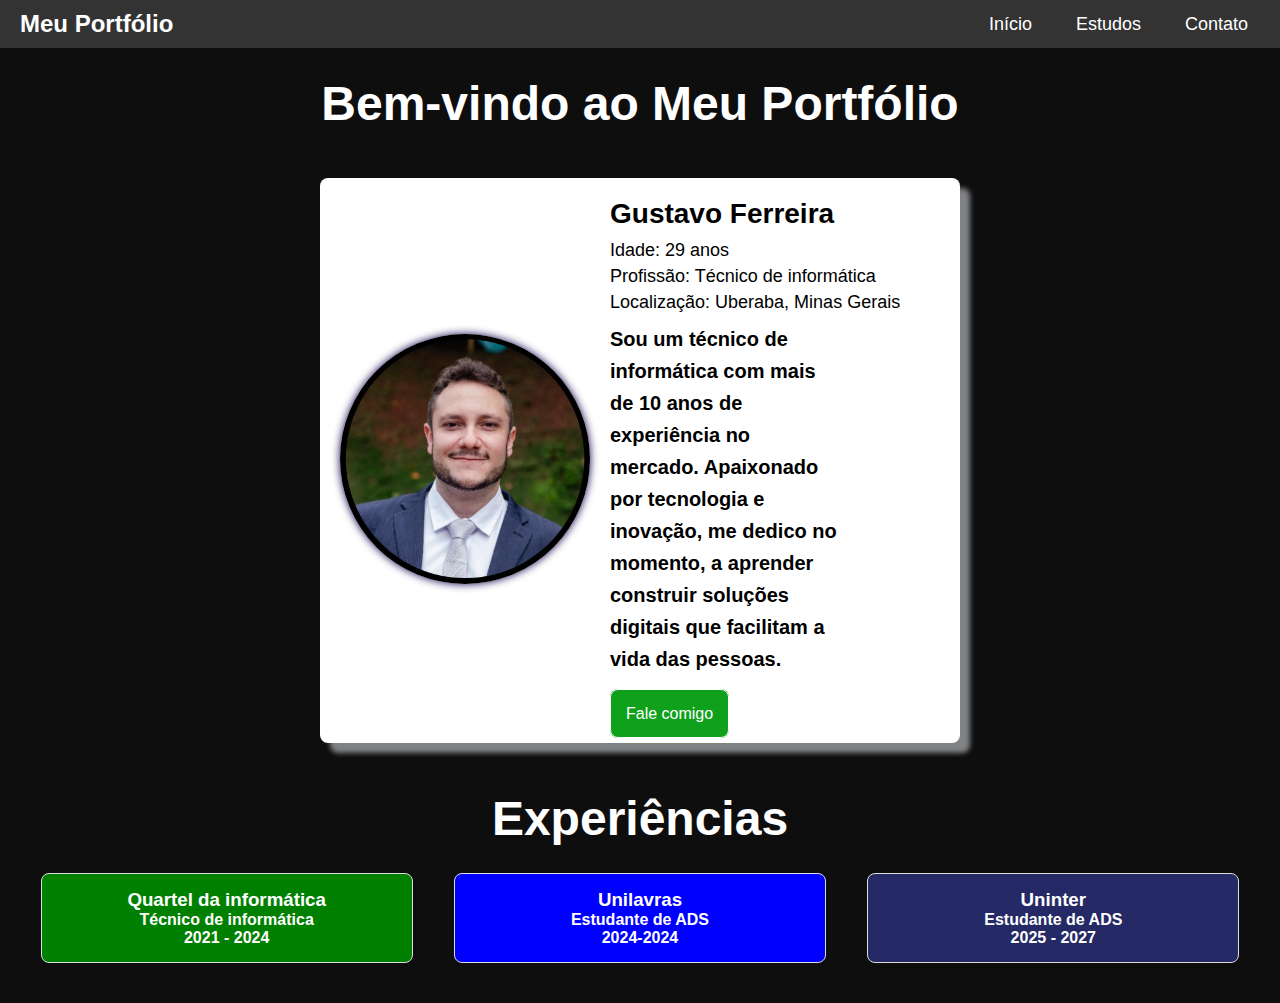
<file: index.html>
<!DOCTYPE html>
<html lang="en">
<head>
  <meta charset="UTF-8">
  <meta name="viewport" content="width=device-width, initial-scale=1.0">
  <link rel="stylesheet" href="css/styles.css">
  <title>Portfólio</title>
</head>
<body>
  <header>
    <nav class="navbar">
        <div class="logo">Meu Portfólio</div>
        <ul class="nav-links">
            <li><a href="index.html">Início</a></li>
            <li><a href="projetos.html">Estudos</a></li>
            <li><a href="contact.html">Contato</a></li>
        </ul>
    </nav>
    <div class="title-section">
      <h1>Bem-vindo ao Meu Portfólio</h1>
    </div>
  </header>

  <div class="profile">
    
    <div class="profile-photo girar">
      <img src="public\perfil gustavo.png" alt="Foto da Pessoa">
    </div>
    <div class="profile-info">
      <h2>Gustavo Ferreira</h2>
      <ul>
        <li>Idade: 29 anos</li>
        <li>Profissão: Técnico de informática</li>
        <li>Localização: Uberaba, Minas Gerais</li>
      </ul>
      <p>
        Sou um técnico de informática com mais de 10 anos de experiência no mercado. 
        Apaixonado por tecnologia e inovação, me dedico no momento, a aprender
        construir soluções digitais que facilitam a vida das pessoas.
      </p>
      <div class="contact-red">
        <a href="contact.html">Fale comigo</a>
      </div>
    </div>
  </div>
  
  <section class="products">
    <div class="title-section">
      <h1>Experiências</h1>
    </div>
    <div class="product-card back-green">
      <a href="https://www.facebook.com/quarteldainformatica" target="_blank">
        <h3>Quartel da informática</h3>
        <p>Técnico de informática</p>
        <p class="price">2021 - 2024</p>
      </a>
    </div>
    <div class="product-card back-blue">
      <a href="https://unilavras.edu.br/" target="_blank">
        <h3>Unilavras</h3>
        <p>Estudante de ADS</p>
        <p class="price">2024-2024</p>
      </a>
    </div>
    <div class="product-card back-blueBlack">
      <a href="https://www.uninter.com/graduacao/a-distancia/?gad_source=1&gad_campaignid=1685931051&gbraid=0AAAAAC8RN6K6akYM9u9AO7Ule2L0Y43de&gclid=Cj0KCQjw1JjDBhDjARIsABlM2Sva2J-D12j_UjX8en83LI0XKblbUyUqoA-kalOsRH6xYMSHBsVL9GIaAqIQEALw_wcB&gclsrc=aw.ds" target="_blank">
        <h3>Uninter</h3>
        <p>Estudante de ADS</p>
        <p class="price">2025 - 2027</p>
      </a>
    </div>
</section>
  
</body>
</html>
</file>
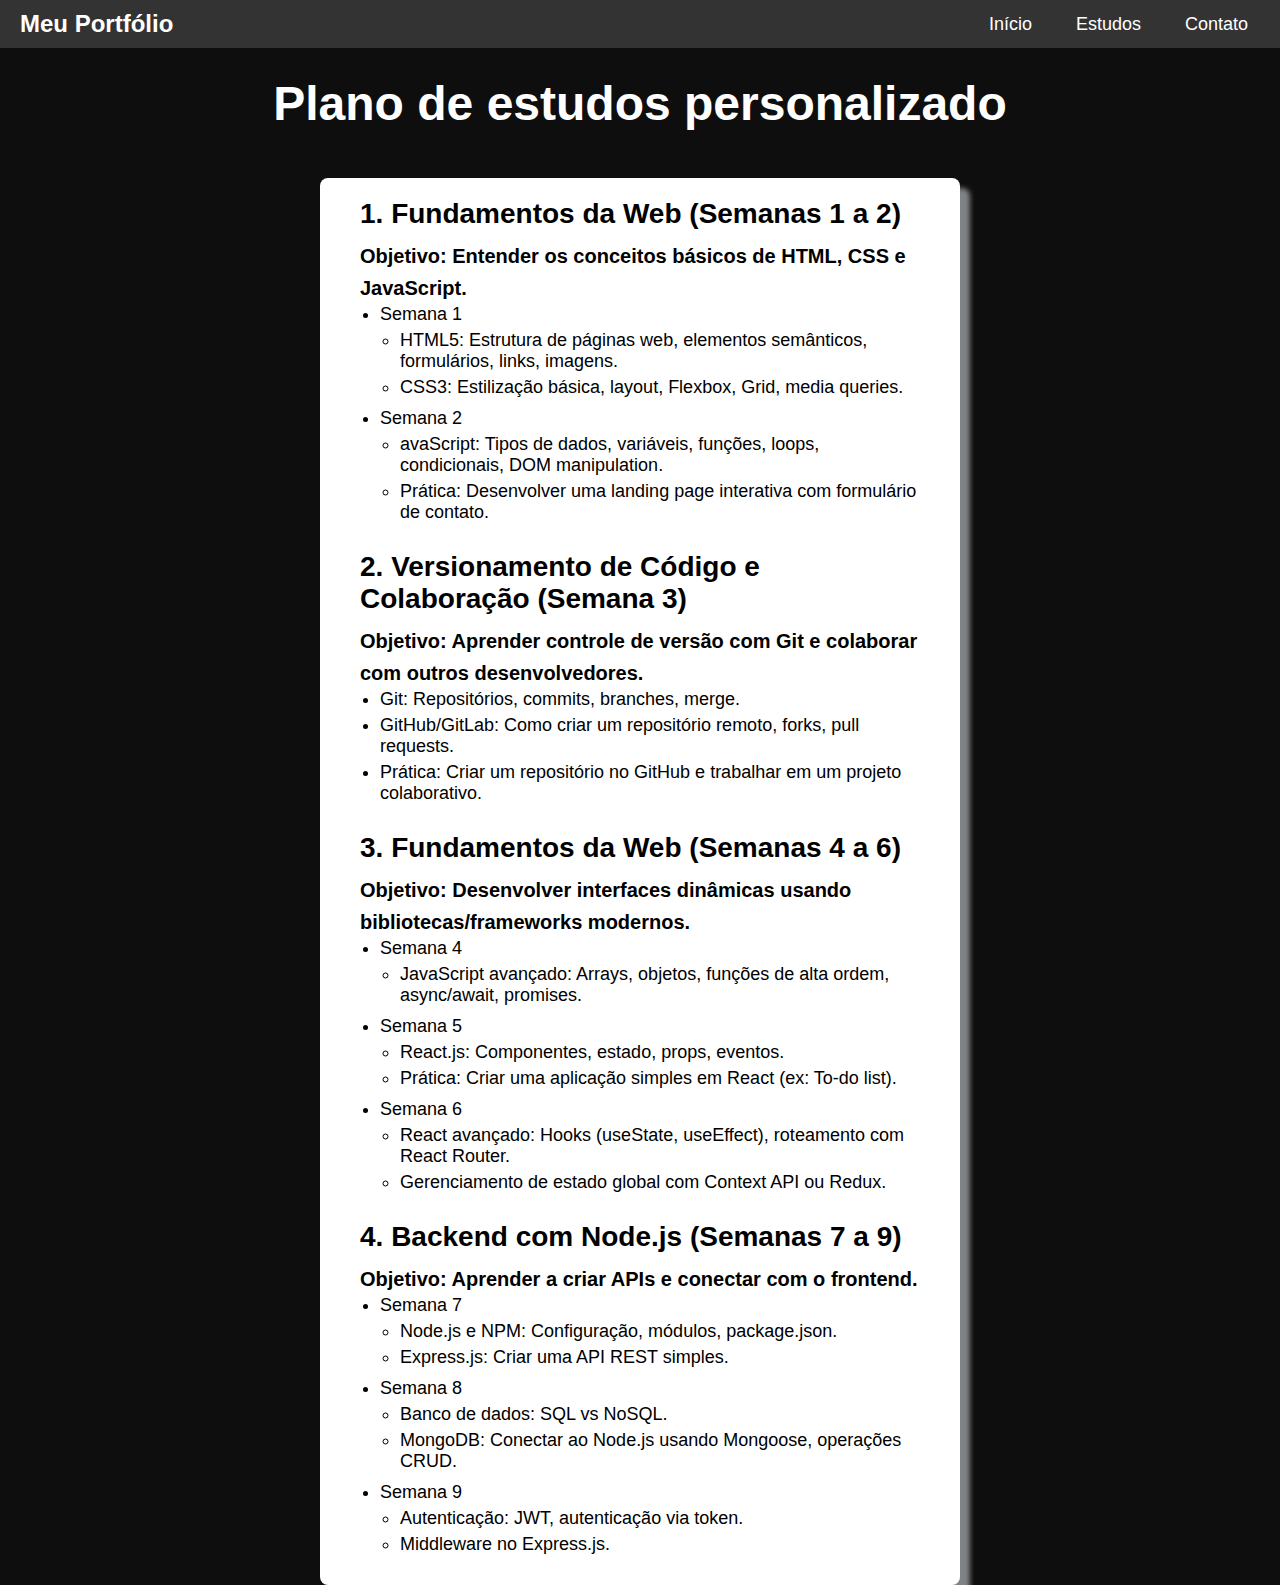
<file: projetos.html>
<!DOCTYPE html>
<html lang="en">
<head>
  <meta charset="UTF-8">
  <meta name="viewport" content="width=device-width, initial-scale=1.0">
  <link rel="stylesheet" href="css/styles.css">
  <link rel="stylesheet" href="css/projects.css">
  <title>Portfólio - Plano de estudos</title>
</head>
<body>
  <header>
    <nav class="navbar">
        <div class="logo">Meu Portfólio</div>
        <ul class="nav-links">
          <li><a href="index.html">Início</a></li>
          <li><a href="projetos.html">Estudos</a></li>
          <li><a href="contact.html">Contato</a></li>
        </ul>
    </nav>
    <div class="title-section">
      <h1>Plano de estudos personalizado</h1>
    </div>
</header>

<div class="profile">
    
  <div class="profile-article">
    <h2>1. Fundamentos da Web (Semanas 1 a 2)</h2>
    <p>
      Objetivo: Entender os conceitos básicos de HTML, CSS e JavaScript.
    </p>
    <ul>
      <li>Semana 1</li>
      <ul>
        <li>HTML5: Estrutura de páginas web, elementos semânticos, formulários, links, imagens.</li>
        <li>CSS3: Estilização básica, layout, Flexbox, Grid, media queries.</li>
      </ul>
    </ul>
    <ul>
      <li>Semana 2</li>
      <ul>
        <li>avaScript: Tipos de dados, variáveis, funções, loops, condicionais, DOM manipulation.</li>
        <li>Prática: Desenvolver uma landing page interativa com formulário de contato.</li>
      </ul>
    </ul>
    <br>
    <h2>2. Versionamento de Código e Colaboração (Semana 3)</h2>
    <p>
      Objetivo: Aprender controle de versão com Git e colaborar com outros desenvolvedores.
    </p>
    <ul>
      <li>Git: Repositórios, commits, branches, merge.</li>
      <li>GitHub/GitLab: Como criar um repositório remoto, forks, pull requests.</li>
      <li>Prática: Criar um repositório no GitHub e trabalhar em um projeto colaborativo.</li>
    </ul>
    <br>
    <h2>3. Fundamentos da Web (Semanas 4 a 6)</h2>
    <p>
      Objetivo: Desenvolver interfaces dinâmicas usando bibliotecas/frameworks modernos.
    </p>
    <ul>
      <li>Semana 4</li>
      <ul>
        <li>JavaScript avançado: Arrays, objetos, funções de alta ordem, async/await, promises.</li>
      </ul>
    </ul>
    <ul>
      <li>Semana 5</li>
      <ul>
        <li>React.js: Componentes, estado, props, eventos.</li>
        <li>Prática: Criar uma aplicação simples em React (ex: To-do list).</li>
      </ul>
    </ul>
    <ul>
      <li>Semana 6</li>
      <ul>
        <li>React avançado: Hooks (useState, useEffect), roteamento com React Router.</li>
        <li>Gerenciamento de estado global com Context API ou Redux.</li>
      </ul>
    </ul>
    <br>
    <h2>4. Backend com Node.js (Semanas 7 a 9)</h2>
    <p>
      Objetivo: Aprender a criar APIs e conectar com o frontend.
    </p>
    <ul>
      <li>Semana 7</li>
      <ul>
        <li>Node.js e NPM: Configuração, módulos, package.json.</li>
        <li>Express.js: Criar uma API REST simples.</li>
      </ul>
    </ul>
    <ul>
      <li>Semana 8</li>
      <ul>
        <li>Banco de dados: SQL vs NoSQL.</li>
        <li>MongoDB: Conectar ao Node.js usando Mongoose, operações CRUD.</li>
      </ul>
    </ul>
    <ul>
      <li>Semana 9</li>
      <ul>
        <li>Autenticação: JWT, autenticação via token.</li>
        <li>Middleware no Express.js.</li>
      </ul>
    </ul>
</div>
  
</body>
</html>
</file>
<file: css/styles.css>
/* Redefinindo as estruturas padrões do navegador */

* {
  margin: 0;
  padding: 0;
  box-sizing: border-box;
}

/* Definindo a fonte geral */

body {
  font-family: Arial, sans-serif;
  background-color: #0f0e0e;
}

/* Definindo o display para se enquadrar no tamanho da tela, alinhação e paddings para melhor visualização */

.navbar {
  display: flex;
  justify-content: space-between;
  align-items: center;
  background-color: #333;
  padding: 10px 20px;
}

/* Definindo tamanho da logo e cor de exibição */

.logo {
  font-size: 24px;
  font-weight: bold;
  color: #fff;
}

/* Removendo list-style e acrescentando display flex para o dinamismo */

.nav-links {
  list-style: none;
  display: flex;
}

/* definindo margin da lista de links na barra de navegação */

.nav-links li {
  margin-left: 20px;
}

/* Estilizando os links antes do hover, removendo atributos padrões, */

.nav-links a {
  color: #fff;
  text-decoration: none;
  font-size: 18px;
  padding: 8px 12px;
  transition: background-color 0.3s ease;
}

/* Estilizando links após o hover (ao interagir com o link)*/

.nav-links a:hover {
  background-color: #575757;
  border-radius: 4px;
}

.title-section {
  width: 100%;
  height: 110px;
  background-size: cover; 
  background-position: center;
  display: flex;
  justify-content: center;
  align-items: center;
  color: white;
  text-align: center;
}

.title-section h1 {
  font-size: 3rem;
  margin: 0;
}

.profile {
  display: flex;
  align-items: center;
  padding: 20px;
  margin-top: 20px;
  background-color: #fff;
  border-radius: 8px;
  box-shadow: 10px 10px 5px rgb(128, 131, 133);
  max-width: 50%; /* Ajusta a largura do container */
  width: 100%; /* Certifica que o container ocupa toda a largura */
  min-height: 50vh; /* Ajusta a altura do container para 80% da altura da viewport */
  box-sizing: border-box; /* Inclui padding e border no tamanho total */
  margin-left: auto;
  margin-right: auto;
}

.profile-banner img {
  width: 100%;
  height: auto; /* Mantém a proporção da imagem */
  border-radius: 8px 8px 0 0; /* Arredonda os cantos superiores para combinar com o container */
  object-fit: cover; /* Corta a imagem para preencher o espaço do banner se necessário */
}


.profile-photo img {
  border-radius: 50%;
  width: 250px;
  height: 250px;
  object-fit: cover;
  box-shadow: 0px 0px 8px rgb(19, 2, 80);
}

.profile-info {
  margin-left: 20px;
}

.profile-info h2 {
  font-size: 28px;
  margin-bottom: 10px;
  font-weight: 700;
}

.profile-info ul {
  list-style: none;
  margin-bottom: 10px;
}

.profile-info ul li {
  margin-bottom: 5px;
  font-size: 18px;
}

.profile-info p {
  font-weight: bold;
  font-size: 20px;
  line-height: 1.6;
  width: 70%;
}

.experiences {
  margin-top: 20px;
}

.experiences h3 {
  font-size: 24px;
  margin-bottom: 10px;
}

.experiences ul {
  list-style: none;
}

.experiences ul li {
  margin-bottom: 8px;
  font-size: 18px;
}

.experiences ul li strong {
  font-weight: bold;
}

.products {
  display: flex;
  justify-content: space-around;
  flex-wrap: wrap;
  padding: 20px;
}

.product-card {
  width: 30%;
  background: #f9f9f9;
  border: 1px solid #ddd;
  border-radius: 8px;
  overflow: hidden;
  margin-bottom: 20px;
  box-shadow: 0 2px 5px rgba(0, 0, 0, 0.1);
  text-align: center;
  padding: 15px;
}

.product-card a{
  text-decoration: none;
  color: white;
  font-weight: bold;
}

.back-green {
  background-color: green;
}

.back-blue {
  background-color: blue;

}

.back-blueBlack {
  background-color: rgb(37, 41, 102);
}

.price {
  font-weight: bold;
  color: #fffdfd;
  font-weight: bold;
}

.girar:hover{
  transform: rotate(359deg);
  transition: all 0.5s ease;
}

.contact-red{
  margin-top: 30px;
  
}

.contact-red a{
  text-decoration: none;
  border: 1px solid rgb(253, 253, 253);
  color: white;
  background-color: rgb(16, 161, 28);
  padding: 15px;
  border-radius: 8px;
  transition: 0.2s;
}

.contact-red a:hover{
    box-shadow: 0px 0px 15px rgb(27, 245, 27);
    transform: scale(1.05);
    padding: 20px;
}

/* RESPONSIVIDADE PARA DISPOSITIVOS MÓVEIS */
@media (max-width: 768px) {
  .navbar {
    flex-direction: column;
    align-items: flex-start;
  }

  .nav-links {
    flex-direction: column;
    width: 100%;
    padding: 0;
    margin-top: 10px;
  }

  .nav-links li {
    margin-left: 0;
    margin-bottom: 10px;
  }

  .title-section h1 {
    font-size: 2rem;
    text-align: center;
    padding: 0 10px;
  }

  .profile {
    flex-direction: column;
    max-width: 95%;
    padding: 15px;
    margin-top: 15px;
  }

  .profile-info {
    margin-left: 0;
    margin-top: 20px;
  }

  .profile-info h2 {
    font-size: 22px;
    text-align: center;
  }

  .profile-info ul li,
  .experiences ul li {
    font-size: 16px;
  }

  .profile-info p {
    font-size: 16px;
    width: 100%;
  }

  .product-card {
    width: 100%;
    margin-bottom: 20px;
  }

  .contact-red a {
    font-size: 16px;
    padding: 12px;
  }
}
</file>
<file: css/projects.css>
.profile-article {
  margin-left: 20px;
  margin-right: 20px; /* Adiciona margem dos dois lados */
}

.profile-article h2 {
  font-size: 28px;
  margin-bottom: 10px;
  font-weight: 700;
}

.profile-article ul {
  margin-bottom: 10px;
  padding-left: 20px; /* melhora a indentação */
}

.profile-article ul li {
  margin-bottom: 5px;
  font-size: 18px;
}

.profile-article p {
  font-weight: bold;
  font-size: 20px;
  line-height: 1.6;
  width: 100%; /* Evita cortes em telas menores */
  max-width: 700px; /* Limita o tamanho em telas grandes */
}

@media (max-width: 768px) {
  .profile-article {
    margin-left: 10px;
    margin-right: 10px;
  }

  .profile-article h2 {
    font-size: 22px;
  }

  .profile-article ul li {
    font-size: 16px;
  }

  .profile-article p {
    font-size: 18px;
    width: 100%;
  }
}
</file>
